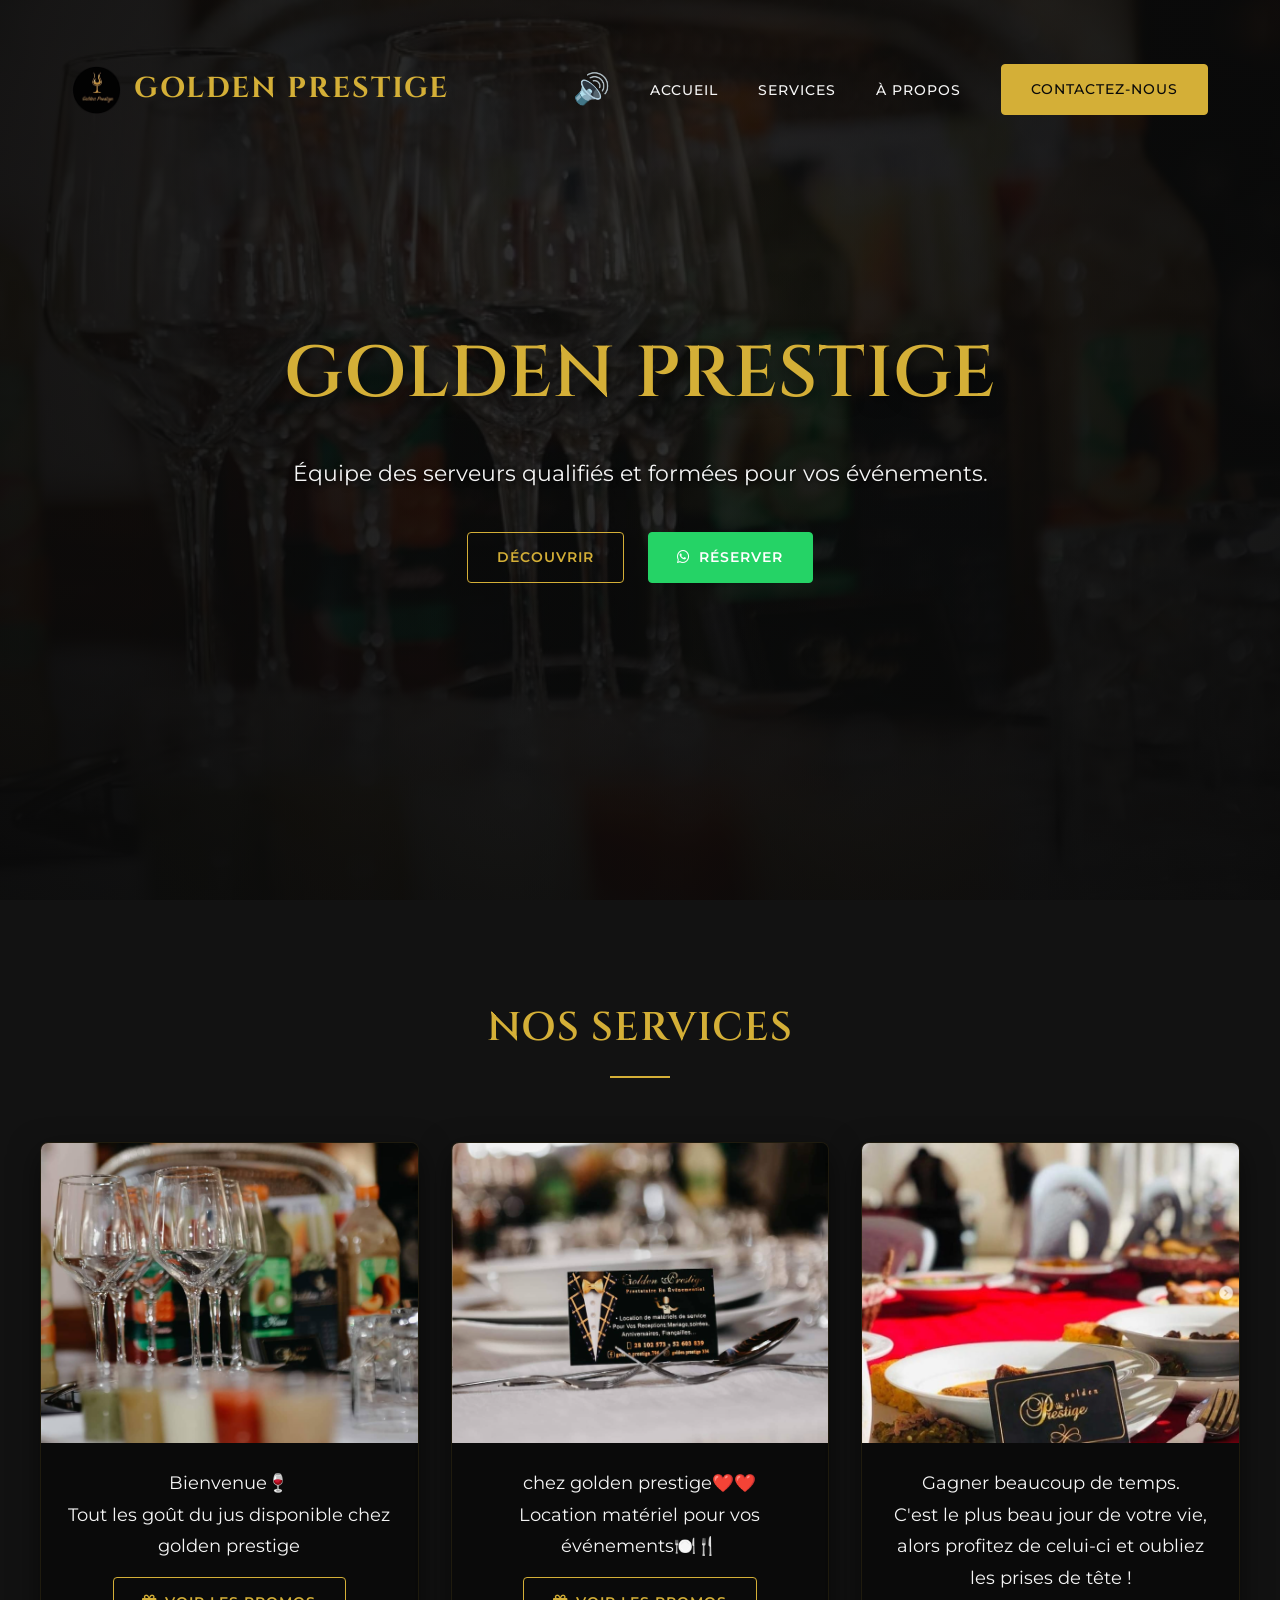
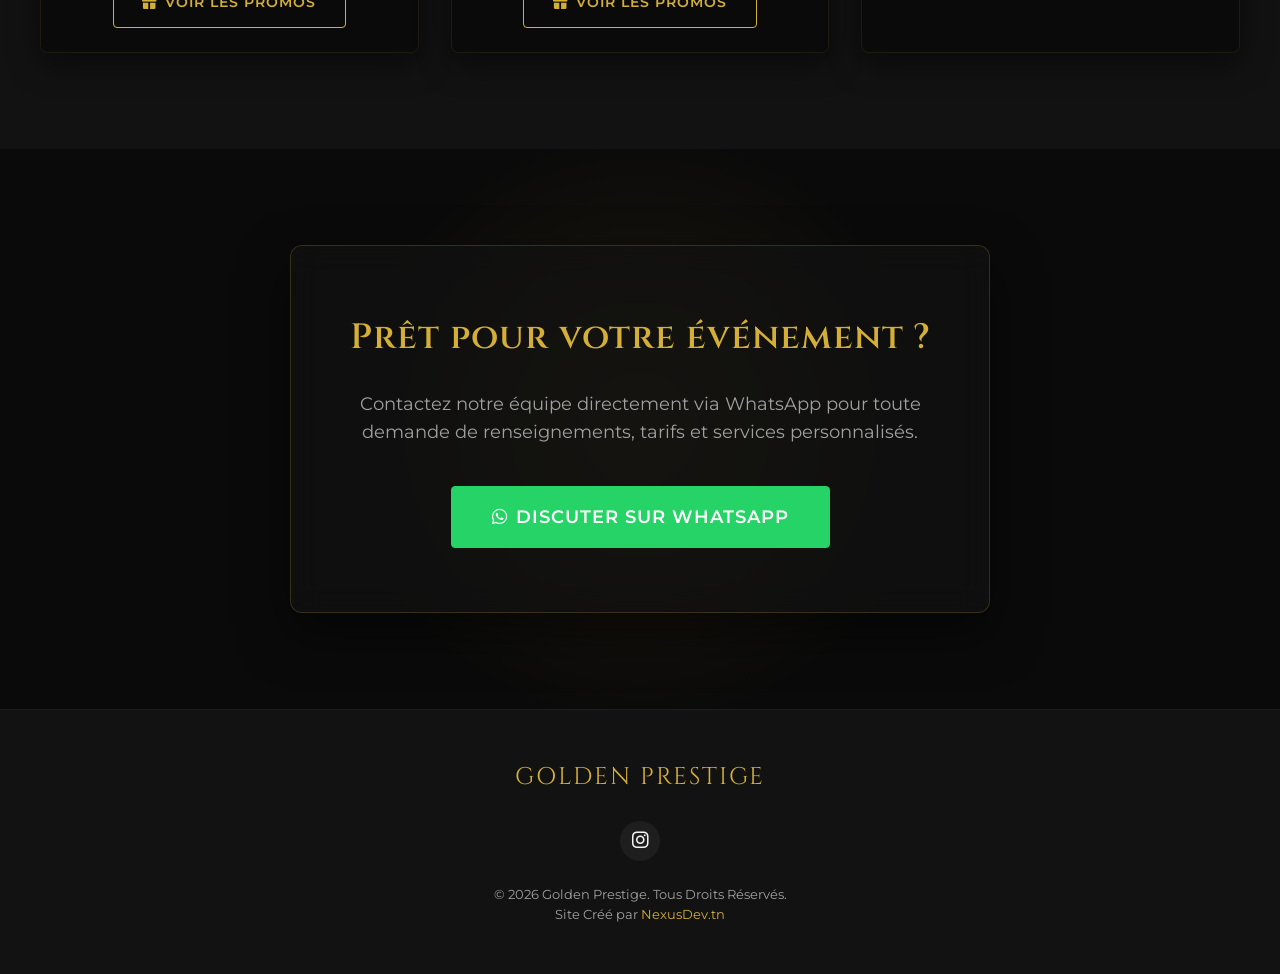
<file: index.html>
<!DOCTYPE html>
<html lang="fr">

<head>
    <meta charset="UTF-8">
    <meta name="viewport" content="width=device-width, initial-scale=1.0">
    <title>Golden Prestige</title>
    <!-- Fonts -->
    <link rel="preconnect" href="https://fonts.googleapis.com">
    <link rel="preconnect" href="https://fonts.gstatic.com" crossorigin>
    <link
        href="https://fonts.googleapis.com/css2?family=Cinzel:wght@400;600;700&family=Montserrat:wght@300;400;500;600&display=swap"
        rel="stylesheet">
    <!-- FontAwesome for Icons -->
    <link rel="stylesheet" href="https://cdnjs.cloudflare.com/ajax/libs/font-awesome/6.4.0/css/all.min.css">
    <!-- Custom CSS -->
    <link rel="stylesheet" href="styles.css">
    <link rel="icon" type="image/x-icon" href="golden.png">
</head>

<body>

      <!-- Navigation -->
    <nav class="navbar with-top-bar">
        <div class="nav-container">
            <a href="#" class="logo">
                <img src="golden.png" alt="Golden Prestige Logo" class="nav-logo-img">
                <span class="nav-logo-text">GOLDEN PRESTIGE</span>
            </a>
            <ul class="nav-links">
                <li><div id="speaker" style="font-size: 30px; cursor: pointer;">🔊</div></li>
                <li><a href="#home">Accueil</a></li>
                <li><a href="#services">Services</a></li>
                <li><a href="a-propos.html">À Propos</a></li>
                <li><a href="#contact" class="btn-primary">Contactez-nous</a></li>
            </ul>
            <div class="mobile-menu-btn">
                <i class="fas fa-bars"></i>
            </div>
        </div>
    </nav>

    <!-- Hero Section -->
    <section id="home" class="hero"
        style="background-image: linear-gradient(rgba(10, 10, 10, 0.7), rgba(10, 10, 10, 0.9)), url('first.png');">
        <div class="hero-content">
            <h1 class="fade-in-up">Golden Prestige</h1>
            <p class="fade-in-up delay-1">Équipe des serveurs qualifiés et formées pour vos événements.</p>
            <div class="hero-buttons fade-in-up delay-2">
                <a href="deco.jpeg" class="btn-outline">Découvrir</a>
                <a href="#contact" class="btn-whatsapp">
                    <i class="fab fa-whatsapp"></i> Réserver
                </a>
            </div>
        </div>
        <div class="hero-overlay"></div>
    </section>

    <!-- Showcase Services Section -->
    <section id="services" class="collection">
        <div class="section-header">
            <h2 class="slide-in">Nos Services</h2>
            <div class="divider"></div>
        </div>
        <div class="gallery-grid">
            <!-- Service 1 -->
            <div class="gallery-item zoom-in">
                <div class="img-placeholder" style="background-image: url('first.png');"></div>
                <div class="item-details">
                    <p>Bienvenue🍷<br>Tout les goût du jus disponible chez golden prestige<br></p>
                    <a href="jus.jpeg" target="_blank" class="btn-outline" style="margin-top: 15px;">
                        <i class="fas fa-gift"></i> Voir Les Promos
                    </a>
                </div>
            </div>
            <!-- Service 2 -->
            <div class="gallery-item zoom-in delay-1">
                <div class="img-placeholder" style="background-image: url('second.png');"></div>
                <div class="item-details">
                    <p>chez golden prestige❤️❤️<br>
                        Location matériel pour vos événements🍽️🍴</p>
                        <a href="offre.jpeg" target="_blank" class="btn-outline" style="margin-top: 15px;">
                        <i class="fas fa-gift"></i> Voir Les Promos
                    </a>
                </div>
            </div>
            <!-- Service 3 -->
            <div class="gallery-item zoom-in delay-2">
                <div class="img-placeholder" style="background-image: url('last.png');"></div>
                <div class="item-details">
                    <p>Gagner beaucoup de temps.<br>C'est le plus beau jour de votre vie,
                        alors profitez de celui-ci et oubliez les prises de tête !</p>
                </div>
            </div>
        </div>
    </section>

    <!-- CTA / Contact Section -->
    <section id="contact" class="cta-section">
        <div class="cta-box glass-panel reveal-up">
            <h2>Prêt pour votre événement ?</h2>
            <p>Contactez notre équipe directement via WhatsApp pour toute demande de renseignements, tarifs et services
                personnalisés.</p>
            <a href="https://wa.me/+21652603839" target="_blank" class="btn-whatsapp large" id="whatsapp-link-footer">
                <i class="fab fa-whatsapp"></i> Discuter sur WhatsApp
            </a>
        </div>
    </section>

    <!-- Footer -->
    <footer>
        <div class="footer-content">
            <div class="footer-logo">GOLDEN PRESTIGE</div>
            <div class="social-links">
                <a href="https://www.instagram.com/goldenprestige___" target="_blank"><i
                        class="fab fa-instagram"></i></a>
            </div>
            <p>&copy; 2026 Golden Prestige. Tous Droits Réservés.</p>
            <p>Site Créé par <a id="nex"
                    href="https://www.instagram.com/nexusdev.tn?utm_source=ig_web_button_share_sheet&igsh=ZDNlZDc0MzIxNw=="
                    target="_blank">NexusDev.tn</a></p>
        </div>
    </footer>

    <script src="main.js"></script>
</body>

</html>
</file>
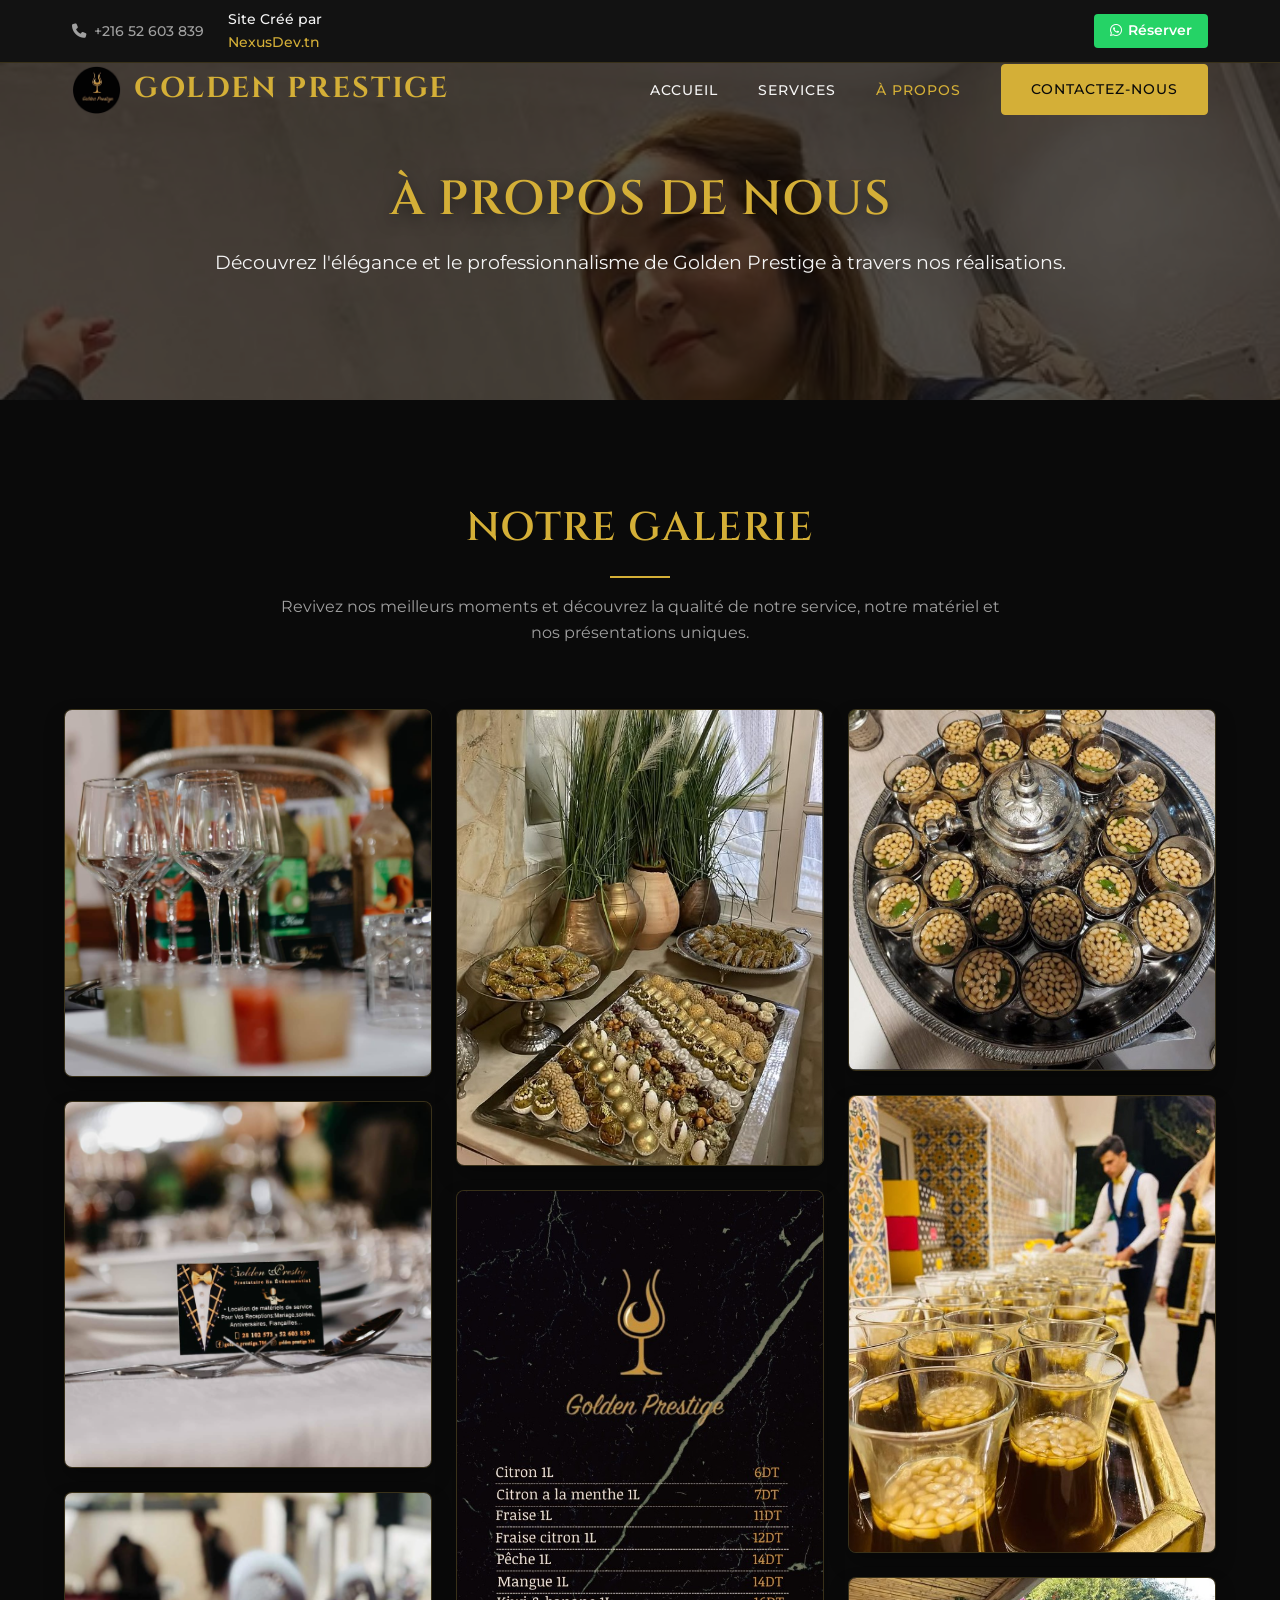
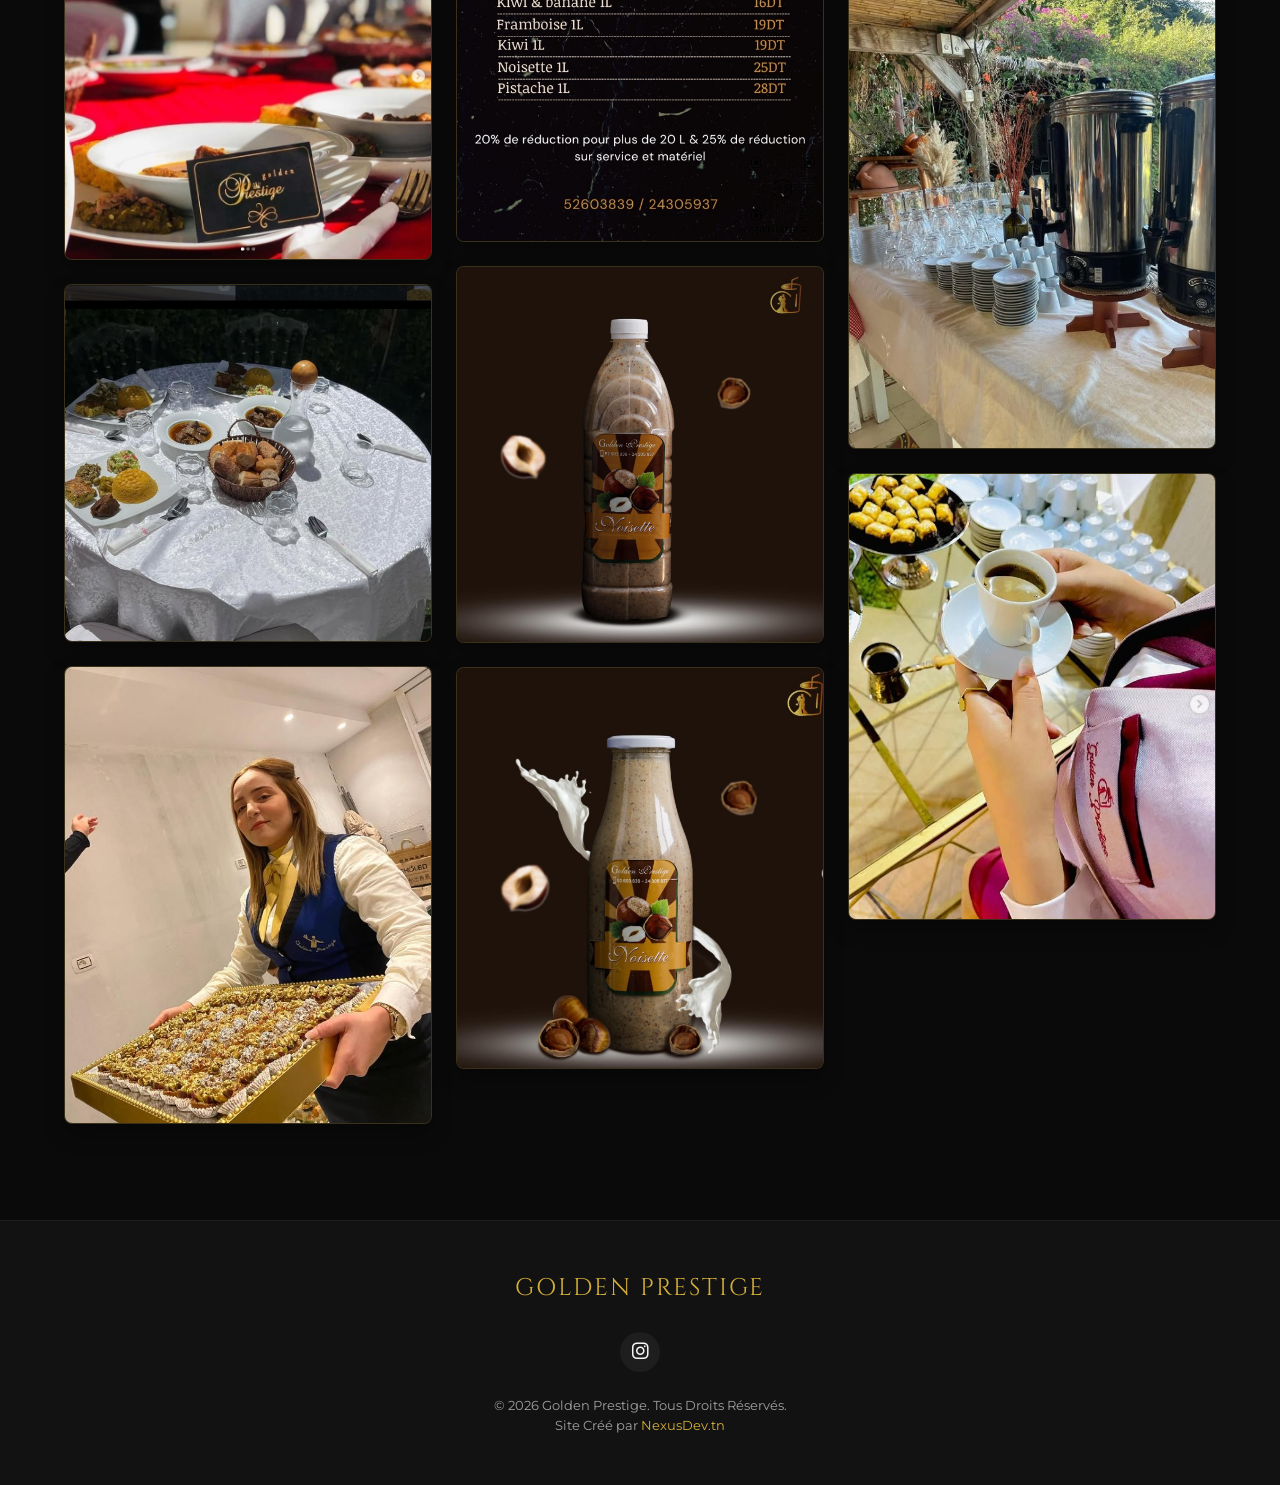
<file: a-propos.html>
<!DOCTYPE html>
<html lang="fr">

<head>
    <meta charset="UTF-8">
    <meta name="viewport" content="width=device-width, initial-scale=1.0">
    <title>À Propos - Golden Prestige</title>
    <!-- Fonts -->
    <link rel="preconnect" href="https://fonts.googleapis.com">
    <link rel="preconnect" href="https://fonts.gstatic.com" crossorigin>
    <link
        href="https://fonts.googleapis.com/css2?family=Cinzel:wght@400;600;700&family=Montserrat:wght@300;400;500;600&display=swap"
        rel="stylesheet">
    <!-- FontAwesome for Icons -->
    <link rel="stylesheet" href="https://cdnjs.cloudflare.com/ajax/libs/font-awesome/6.4.0/css/all.min.css">
    <!-- Custom CSS -->
    <link rel="stylesheet" href="styles.css">
    <link rel="icon" type="image/x-icon" href="golden.png">
</head>

<body>

    <!-- Top Contact Bar -->
    <div class="top-contact-bar">
        <div class="top-bar-container">
            <div class="contact-info">
                <a href="tel:+21652603839"><i class="fas fa-phone"></i> +216 52 603 839</a>
                <p>Site Créé par <a id="nex"
                    href="https://www.instagram.com/nexusdev.tn?utm_source=ig_web_button_share_sheet&igsh=ZDNlZDc0MzIxNw=="
                    target="_blank">NexusDev.tn</a></p>
            </div>
            <div class="top-bar-action">
                <a href="https://wa.me/+21652603839" target="_blank" class="btn-whatsapp-small">
                    <i class="fab fa-whatsapp"></i> Réserver
                </a>
            </div>
        </div>
    </div>

    <!-- Navigation -->
    <nav class="navbar with-top-bar">
        <div class="nav-container">
            <a href="index.html" class="logo">
                <img src="golden.png" alt="Golden Prestige Logo" class="nav-logo-img">
                <span class="nav-logo-text">GOLDEN PRESTIGE</span>
            </a>
            <ul class="nav-links">
                <li><a href="index.html#home">Accueil</a></li>
                <li><a href="index.html#services">Services</a></li>
                <li><a href="a-propos.html" class="active" style="color: var(--clr-gold);">À Propos</a></li>
                <li><a href="index.html#contact" class="btn-primary">Contactez-nous</a></li>
            </ul>
            <div class="mobile-menu-btn">
                <i class="fas fa-bars"></i>
            </div>
        </div>
    </nav>

    <!-- Page Header -->
    <section class="page-header relative">
        <div class="header-overlay"></div>
        <div class="header-content fade-in-up">
            <h1>À Propos de Nous</h1>
            <p>Découvrez l'élégance et le professionnalisme de Golden Prestige à travers nos réalisations.</p>
        </div>
    </section>

    <!-- Gallery Section -->
    <section class="photo-gallery-section" id="about">
        <div class="section-header">
            <h2 class="slide-in">Notre Galerie</h2>
            <div class="divider"></div>
            <p class="fade-in-up mt-4 text-center max-w-3xl mx-auto text-muted" style="padding: 0 1rem;">Revivez nos meilleurs moments et découvrez la qualité de notre service, notre matériel et nos présentations uniques.</p>
        </div>

        <div class="masonry-gallery">
            <div class="masonry-item zoom-in"><img src="first.png" alt="Golden Prestige"></div>
            <div class="masonry-item zoom-in delay-1"><img src="second.png" alt="Golden Prestige"></div>
            <div class="masonry-item zoom-in delay-2"><img src="last.png" alt="Golden Prestige"></div>
            <div class="masonry-item zoom-in"><img src="food.jpg" alt="Service Traiteur"></div>
            <div class="masonry-item zoom-in delay-1"><img src="server.jpg" alt="Service Personnel"></div>
            <div class="masonry-item zoom-in delay-2"><img src="sweets.jpg" alt="Sweets Dessert"></div>
            <div class="masonry-item zoom-in"><img src="jus.jpeg" alt="Jus Naturel"></div>
            <div class="masonry-item zoom-in delay-1"><img src="jus1.png" alt="Jus de Fruits"></div>
            <div class="masonry-item zoom-in delay-2"><img src="jus11.jpg" alt="Jus de Saison"></div>
            <div class="masonry-item zoom-in"><img src="tea.jpg" alt="Tea Service"></div>
            <div class="masonry-item zoom-in delay-1"><img src="server2.jpg" alt="Service Prestige"></div>
            <div class="masonry-item zoom-in delay-2"><img src="code.jpg" alt="Event Setup"></div>
            <div class="masonry-item zoom-in"><img src="turc.jpg" alt="Tea Service"></div>
        </div>
    </section>

    <!-- Footer -->
    <footer>
        <div class="footer-content">
            <div class="footer-logo">GOLDEN PRESTIGE</div>
            <div class="social-links">
                <a href="https://www.instagram.com/goldenprestige___" target="_blank"><i
                        class="fab fa-instagram"></i></a>
            </div>
            <p>&copy; 2026 Golden Prestige. Tous Droits Réservés.</p>
            <p>Site Créé par <a id="nex"
                    href="https://www.instagram.com/nexusdev.tn?utm_source=ig_web_button_share_sheet&igsh=ZDNlZDc0MzIxNw=="
                    target="_blank">NexusDev.tn</a></p>
        </div>
    </footer>

    <script src="main.js"></script>
</body>

</html>
</file>
<file: styles.css>
/* =========================================================================
   GOLDEN PRESTIGE - STYLESHEET
   ========================================================================= */

/* Typography & Variables */
:root {
    /* Colors */
    --clr-bg: #0A0A0A;
    --clr-bg-surface: #121212;
    --clr-gold: #D4AF37;
    --clr-gold-light: #F3E5AB;
    --clr-gold-dark: #996515;
    --clr-text: #F5F5F5;
    --clr-text-muted: #A0A0A0;
    --clr-whatsapp: #25D366;

    /* Fonts */
    --font-heading: 'Cinzel', serif;
    --font-body: 'Montserrat', sans-serif;

    /* Spacing & Sizes */
    --section-padding: 6rem 2rem;
    --transition-speed: 0.3s;
}

/* Reset & Base Styles */
* {
    margin: 0;
    padding: 0;
    box-sizing: border-box;
}

html {
    scroll-behavior: smooth;
}

body {
    background-color: var(--clr-bg);
    color: var(--clr-text);
    font-family: var(--font-body);
    line-height: 1.6;
    overflow-x: hidden;
}

#nex {
    color: var(--clr-gold);
}

a {
    text-decoration: none;
    color: inherit;
}

h1,
h2,
h3,
h4,
h5,
h6 {
    font-family: var(--font-heading);
    font-weight: 600;
    letter-spacing: 1px;
}

/* =========================================================================
   NAVIGATION
   ========================================================================= */
.navbar {
    position: fixed;
    top: 0;
    width: 100%;
    z-index: 1000;
    padding: 1.5rem 0;
    transition: all var(--transition-speed) ease;
    background: transparent;
}

.navbar.scrolled {
    background: rgba(10, 10, 10, 0.95);
    backdrop-filter: blur(10px);
    padding: 1rem 0;
    border-bottom: 1px solid rgba(212, 175, 55, 0.2);
}

.nav-container {
    max-width: 1200px;
    margin: 0 auto;
    padding: 0 2rem;
    display: flex;
    justify-content: space-between;
    align-items: center;
}

.logo {
    display: flex;
    align-items: center;
    gap: 0.8rem;
}

.nav-logo-img {
    height: 50px;
    /* Adjust size as needed based on the aspect ratio */
    width: auto;
    object-fit: contain;
    transition: transform var(--transition-speed) ease;
}

.nav-logo-text {
    font-family: var(--font-heading);
    font-size: 1.8rem;
    /* Matches the visual height of the 50px logo */
    font-weight: 700;
    color: var(--clr-gold);
    letter-spacing: 2px;
    line-height: 50px;
    /* Vertically center exactly with the 50px logo */
}

.nav-logo-img:hover {
    transform: scale(1.05);
}

.nav-links {
    display: flex;
    list-style: none;
    align-items: center;
    gap: 2.5rem;
}

.nav-links a {
    font-size: 0.9rem;
    font-weight: 500;
    text-transform: uppercase;
    letter-spacing: 1px;
    transition: color var(--transition-speed) ease;
    position: relative;
}

.nav-links a:not(.btn-primary)::after {
    content: '';
    position: absolute;
    width: 0;
    height: 1px;
    bottom: -5px;
    left: 0;
    background-color: var(--clr-gold);
    transition: width var(--transition-speed);
}

.nav-links a:not(.btn-primary):hover::after {
    width: 100%;
}

.nav-links a:hover {
    color: var(--clr-gold);
}

.mobile-menu-btn {
    display: none;
    font-size: 1.5rem;
    cursor: pointer;
    color: var(--clr-gold);
}

/* Base Buttons */
.btn-primary,
.btn-outline,
.btn-whatsapp {
    display: inline-flex;
    align-items: center;
    justify-content: center;
    gap: 0.5rem;
    padding: 0.8rem 1.8rem;
    border-radius: 4px;
    font-family: var(--font-body);
    font-weight: 600;
    font-size: 0.9rem;
    text-transform: uppercase;
    letter-spacing: 1px;
    cursor: pointer;
    transition: all var(--transition-speed) ease;
}

.btn-primary {
    background-color: var(--clr-gold);
    color: var(--clr-bg);
    border: 1px solid var(--clr-gold);
}

.btn-primary:hover {
    background-color: transparent;
    color: var(--clr-gold);
    box-shadow: 0 0 15px rgba(212, 175, 55, 0.4);
}

.btn-outline {
    background-color: transparent;
    color: var(--clr-gold);
    border: 1px solid var(--clr-gold);
}

.btn-outline:hover {
    background-color: var(--clr-gold);
    color: var(--clr-bg);
    box-shadow: 0 0 15px rgba(212, 175, 55, 0.4);
}

.btn-whatsapp {
    background-color: var(--clr-whatsapp);
    color: white;
    border: 1px solid var(--clr-whatsapp);
}

.btn-whatsapp:hover {
    background-color: transparent;
    color: var(--clr-whatsapp);
    box-shadow: 0 0 15px rgba(37, 211, 102, 0.4);
}

/* =========================================================================
   HERO SECTION
   ========================================================================= */
.hero {
    height: 100vh;
    min-height: 600px;
    display: flex;
    align-items: center;
    justify-content: center;
    text-align: center;
    position: relative;
    background-image: linear-gradient(rgba(10, 10, 10, 0.6), rgba(10, 10, 10, 0.8)), url('https://images.unsplash.com/photo-1542151605-6fce201b1ae0?ixlib=rb-4.0.3&auto=format&fit=crop&w=1920&q=80');
    background-size: cover;
    background-position: center;
    background-attachment: fixed;
}

.hero-overlay {
    position: absolute;
    inset: 0;
    background: radial-gradient(circle, rgba(10, 10, 10, 0.2) 0%, rgba(10, 10, 10, 0.8) 100%);
    z-index: 1;
}

.hero-content {
    position: relative;
    z-index: 2;
    max-width: 800px;
    padding: 0 2rem;
}

.hero h1 {
    font-size: 4.5rem;
    color: var(--clr-gold);
    margin-bottom: 1.5rem;
    text-transform: uppercase;
    text-shadow: 0 5px 15px rgba(0, 0, 0, 0.5);
}

.hero p {
    font-size: 1.4rem;
    color: var(--clr-text);
    margin-bottom: 2.5rem;
    font-weight: 400;
    text-shadow: 0 2px 5px rgba(0, 0, 0, 0.8);
}

.hero-buttons {
    display: flex;
    justify-content: center;
    gap: 1.5rem;
}

/* =========================================================================
   COLLECTION SECTION
   ========================================================================= */
.collection {
    padding: var(--section-padding);
    background-color: var(--clr-bg-surface);
}

.section-header {
    text-align: center;
    margin-bottom: 4rem;
}

.section-header h2 {
    font-size: 2.5rem;
    color: var(--clr-gold);
    margin-bottom: 1rem;
    text-transform: uppercase;
}

.divider {
    height: 2px;
    width: 60px;
    background-color: var(--clr-gold);
    margin: 0 auto;
}

.gallery-grid {
    display: grid;
    grid-template-columns: repeat(auto-fit, minmax(300px, 1fr));
    gap: 2rem;
    max-width: 1200px;
    margin: 0 auto;
}

.gallery-item {
    background-color: var(--clr-bg);
    border-radius: 8px;
    overflow: hidden;
    box-shadow: 0 10px 30px rgba(0, 0, 0, 0.5);
    transition: transform 0.4s ease, box-shadow 0.4s ease;
    border: 1px solid rgba(212, 175, 55, 0.1);
}

.gallery-item:hover {
    transform: translateY(-10px);
    box-shadow: 0 15px 40px rgba(212, 175, 55, 0.2);
    border-color: rgba(212, 175, 55, 0.4);
}

.img-placeholder {
    height: 300px;
    background-size: cover;
    background-position: center;
    transition: transform 0.6s ease;
}

.gallery-item:hover .img-placeholder {
    transform: scale(1.05);
}

.item-details {
    padding: 1.5rem;
    text-align: center;
    position: relative;
    background: linear-gradient(to top, var(--clr-bg), transparent);
}

.item-details h3 {
    color: var(--clr-text);
    font-size: 1.2rem;
    margin-bottom: 0.5rem;
}

.item-details p {
    color: var(--clr-text);
    font-size: 1.1rem;
    line-height: 1.8;
}

/* =========================================================================
   CTA / CONTACT SECTION
   ========================================================================= */
.cta-section {
    padding: var(--section-padding);
    display: flex;
    justify-content: center;
    position: relative;
    overflow: hidden;
}

/* Add a subtle glow behind CTA */
.cta-section::before {
    content: '';
    position: absolute;
    top: 50%;
    left: 50%;
    transform: translate(-50%, -50%);
    width: 600px;
    height: 600px;
    background: radial-gradient(circle, rgba(212, 175, 55, 0.1) 0%, transparent 70%);
    z-index: 0;
}

.glass-panel {
    background: rgba(18, 18, 18, 0.7);
    backdrop-filter: blur(15px);
    -webkit-backdrop-filter: blur(15px);
    border: 1px solid rgba(212, 175, 55, 0.2);
    padding: 4rem 3rem;
    border-radius: 12px;
    text-align: center;
    max-width: 700px;
    z-index: 1;
    box-shadow: 0 20px 50px rgba(0, 0, 0, 0.5);
}

.cta-box h2 {
    font-size: 2.2rem;
    color: var(--clr-gold);
    margin-bottom: 1.5rem;
}

.cta-box p {
    color: var(--clr-text-muted);
    margin-bottom: 2.5rem;
    font-size: 1.1rem;
}

.btn-whatsapp.large {
    font-size: 1.1rem;
    padding: 1rem 2.5rem;
}

/* =========================================================================
   FOOTER
   ========================================================================= */
footer {
    background-color: var(--clr-bg-surface);
    padding: 3rem 0;
    text-align: center;
    border-top: 1px solid rgba(255, 255, 255, 0.05);
}

.footer-logo {
    font-family: var(--font-heading);
    font-size: 1.5rem;
    color: var(--clr-gold);
    margin-bottom: 1.5rem;
    letter-spacing: 2px;
}

.social-links {
    margin-bottom: 1.5rem;
}

.social-links a {
    display: inline-flex;
    align-items: center;
    justify-content: center;
    width: 40px;
    height: 40px;
    border-radius: 50%;
    background-color: rgba(255, 255, 255, 0.05);
    color: var(--clr-text);
    font-size: 1.2rem;
    transition: all var(--transition-speed);
}

.social-links a:hover {
    background-color: var(--clr-gold);
    color: var(--clr-bg);
    transform: translateY(-3px);
}

footer p {
    color: var(--clr-text-muted);
    font-size: 0.8rem;
}

/* =========================================================================
   ANIMATIONS & EFFECTS
   ========================================================================= */

/* Initial states for JS observer */
.fade-in-up,
.slide-in,
.zoom-in,
.reveal-up {
    opacity: 0;
}

.fade-in-up {
    transform: translateY(30px);
}

.slide-in {
    transform: translateX(-30px);
}

.zoom-in {
    transform: scale(0.95);
}

.reveal-up {
    transform: translateY(50px);
}

/* Animated states */
.is-visible {
    opacity: 1;
    transform: translate(0) scale(1);
    transition: all 0.8s cubic-bezier(0.2, 0.8, 0.2, 1);
}

/* Delays */
.delay-1 {
    transition-delay: 0.2s;
}

.delay-2 {
    transition-delay: 0.4s;
}

/* =========================================================================
   RESPONSIVE
   ========================================================================= */
@media (max-width: 768px) {
    .nav-logo-text {
        display: none;
    }

    .nav-links {
        position: fixed;
        top: 0;
        right: -100%;
        height: 100vh;
        width: 70%;
        background-color: rgba(10, 10, 10, 0.98);
        backdrop-filter: blur(15px);
        flex-direction: column;
        justify-content: center;
        transition: right 0.4s ease;
        border-left: 1px solid rgba(212, 175, 55, 0.2);
    }

    .nav-links.active {
        right: 0;
    }

    .mobile-menu-btn {
        display: block;
        z-index: 1001;
    }

    .hero h1 {
        font-size: 3rem;
    }

    .hero-buttons {
        flex-direction: column;
        gap: 1rem;
    }

    .hero p {
        font-size: 1rem;
    }

    .glass-panel {
        padding: 2.5rem 1.5rem;
    }
}

/* =========================================================================
   TOP CONTACT BAR
   ========================================================================= */
.top-contact-bar {
    background-color: var(--clr-bg-surface);
    color: var(--clr-text);
    padding: 0.5rem 0;
    font-size: 0.9rem;
    position: fixed;
    top: 0;
    width: 100%;
    z-index: 1001; /* Above navbar */
    font-weight: 500;
    border-bottom: 1px solid rgba(212, 175, 55, 0.2);
}

.top-bar-container {
    max-width: 1200px;
    margin: 0 auto;
    padding: 0 2rem;
    display: flex;
    justify-content: space-between;
    align-items: center;
}

.contact-info {
    display: flex;
    gap: 1.5rem;
}

.contact-info a {
    display: flex;
    align-items: center;
    gap: 0.5rem;
    color: var(--clr-text-muted);
    transition: color 0.3s ease;
}

.contact-info a:hover {
    color: var(--clr-gold);
}

.top-bar-action .btn-whatsapp-small {
    background-color: var(--clr-whatsapp);
    color: white;
    padding: 0.4rem 1rem;
    border-radius: 4px;
    display: inline-flex;
    align-items: center;
    gap: 0.4rem;
    font-weight: 600;
    font-size: 0.85rem;
    transition: all 0.3s ease;
}

.top-bar-action .btn-whatsapp-small:hover {
    background-color: transparent;
    border: 1px solid var(--clr-whatsapp);
    color: var(--clr-whatsapp);
    box-shadow: 0 0 10px rgba(37, 211, 102, 0.4);
}

.navbar.with-top-bar {
    top: 40px; /* Offset for top bar */
}

/* =========================================================================
   PAGE HEADER (À Propos)
   ========================================================================= */
.page-header {
    height: 40vh;
    min-height: 350px;
    display: flex;
    align-items: center;
    justify-content: center;
    text-align: center;
    position: relative;
    background-image: url('server.jpg');
    background-size: cover;
    background-position: center 20%;
    margin-top: 40px; /* offset top bar */
}

.header-overlay {
    position: absolute;
    inset: 0;
    background: rgba(10, 10, 10, 0.7);
    z-index: 1;
}

.header-content {
    position: relative;
    z-index: 2;
    padding: 0 2rem;
}

.header-content h1 {
    font-size: 3rem;
    color: var(--clr-gold);
    margin-bottom: 0.5rem;
    text-shadow: 0 5px 15px rgba(0, 0, 0, 0.5);
    text-transform: uppercase;
}

.header-content p {
    font-size: 1.2rem;
    color: var(--clr-text);
}

/* =========================================================================
   MASONRY GALLERY
   ========================================================================= */
.photo-gallery-section {
    padding: var(--section-padding);
    background-color: var(--clr-bg);
}

.masonry-gallery {
    column-count: 3;
    column-gap: 1.5rem;
    max-width: 1200px;
    margin: 3rem auto 0;
    padding: 0 1.5rem;
}

.masonry-item {
    break-inside: avoid;
    margin-bottom: 1.5rem;
    border-radius: 8px;
    overflow: hidden;
    box-shadow: 0 10px 20px rgba(0, 0, 0, 0.3);
    border: 1px solid rgba(212, 175, 55, 0.2);
    position: relative;
    background-color: var(--clr-bg-surface);
}

.masonry-item img {
    width: 100%;
    display: block;
    transition: transform 0.5s ease;
}

.masonry-item:hover img {
    transform: scale(1.05);
}

.mt-4 { margin-top: 1rem; }
.text-center { text-align: center; }
.max-w-3xl { max-width: 48rem; }
.mx-auto { margin-left: auto; margin-right: auto; }
.text-muted { color: var(--clr-text-muted); }

@media (max-width: 900px) {
    .masonry-gallery { column-count: 2; }
}
@media (max-width: 600px) {
    .masonry-gallery { column-count: 1; }
    .page-header h1 { font-size: 2.2rem; }
    .top-contact-bar { display: none; }
    .navbar.with-top-bar { top: 0; }
    .page-header { margin-top: 0; }
}
</file>
